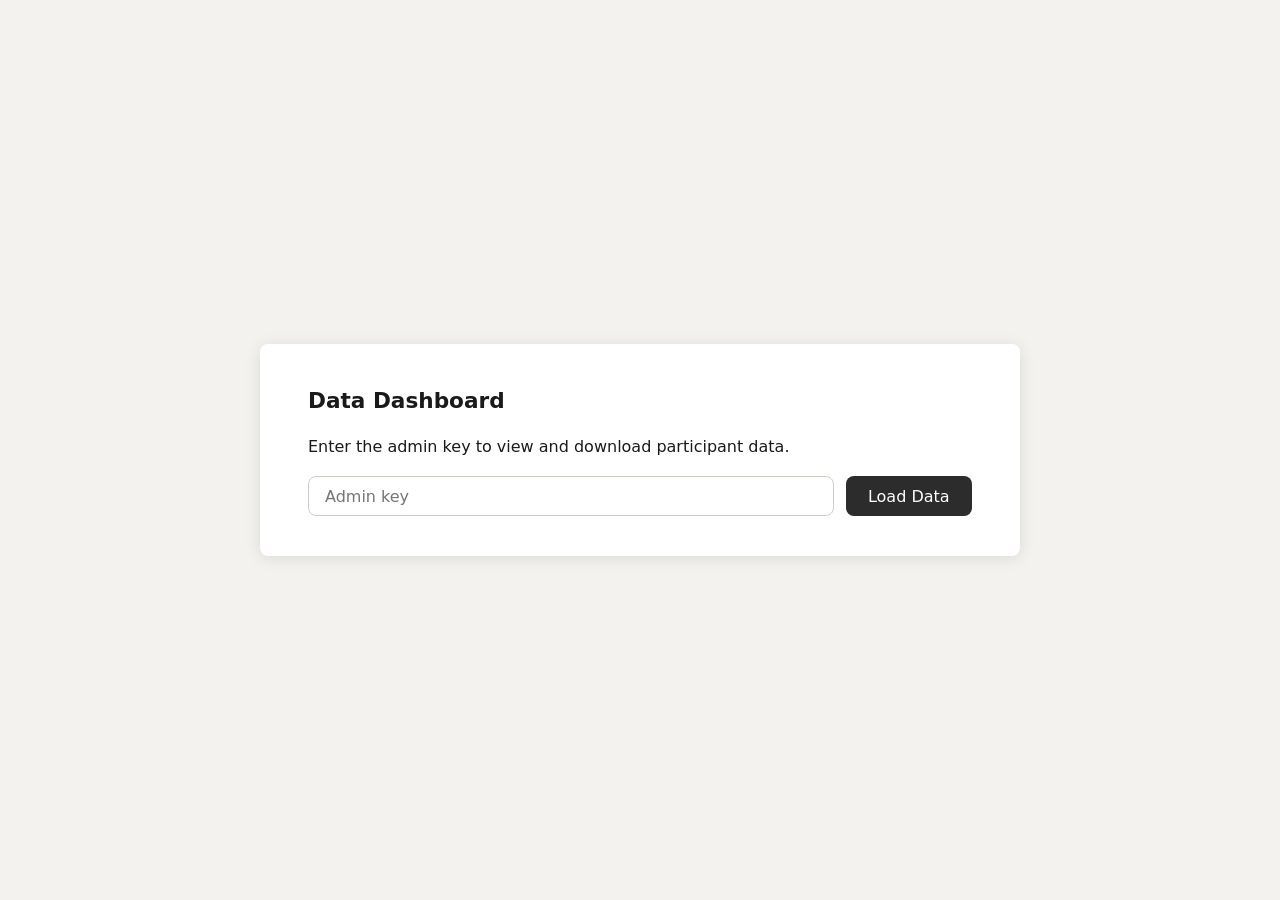
<file: admin.html>
<!DOCTYPE html>
<html lang="en">
<head>
  <meta charset="UTF-8" />
  <meta name="viewport" content="width=device-width, initial-scale=1.0" />
  <title>Admin — Face Pareidolia</title>
  <link rel="stylesheet" href="style.css" />
  <style>
    .admin-card { max-width: 900px; }

    #filter-input {
      padding: 0.4rem 0.8rem;
      border: 1px solid var(--border);
      border-radius: var(--radius);
      font-size: 0.9rem;
      font-family: var(--font);
      width: 260px;
    }

    #data-table {
      width: 100%;
      border-collapse: collapse;
      margin-top: 0.5rem;
      font-size: 0.93rem;
    }
    #data-table th {
      text-align: left;
      padding: 0.55rem 0.75rem;
      border-bottom: 2px solid var(--border);
      font-size: 0.82rem;
      text-transform: uppercase;
      letter-spacing: 0.05em;
      color: var(--text-muted);
    }
    #data-table td {
      padding: 0.55rem 0.75rem;
      border-bottom: 1px solid var(--border);
      vertical-align: middle;
    }
    #data-table tr:last-child td { border-bottom: none; }
    #data-table tr:hover td { background: #f9f8f6; }

    .pid-cell { font-family: monospace; font-size: 0.88rem; }
    .date-cell { color: var(--text-muted); font-size: 0.88rem; white-space: nowrap; }
    .size-cell { color: var(--text-muted); font-size: 0.82rem; }

    .dl-btn {
      display: inline-block;
      padding: 0.3rem 0.75rem;
      border-radius: var(--radius);
      font-size: 0.82rem;
      font-weight: 600;
      text-decoration: none;
      cursor: pointer;
      font-family: var(--font);
    }
    .dl-json { background: #e8f4fd; color: #1a5f8a; border: 1px solid #b8d9f0; }
    .dl-csv  { background: #e8f5e9; color: #1b5e20; border: 1px solid #a5d6a7; }
    .dl-btn:hover { filter: brightness(0.93); }

    .toolbar {
      display: flex;
      justify-content: space-between;
      align-items: center;
      margin-bottom: 1rem;
      flex-wrap: wrap;
      gap: 0.5rem;
    }
    .session-count { color: var(--text-muted); font-size: 0.9rem; }

    #login-error {
      color: var(--incorrect);
      font-size: 0.88rem;
      margin-top: 0.5rem;
      display: none;
    }

    .key-input-row {
      display: flex;
      gap: 0.75rem;
      margin-top: 1rem;
    }
    #admin-key-input {
      padding: 0.6rem 1rem;
      border: 1px solid var(--border);
      border-radius: var(--radius);
      font-size: 1rem;
      font-family: var(--font);
      flex: 1;
    }

    .loading { color: var(--text-muted); font-style: italic; }
  </style>
</head>
<body class="ctx-instruction">
  <div class="screen active">
    <div class="card wide admin-card">
      <h2>Data Dashboard</h2>
      <p>Enter the admin key to view and download participant data.</p>

      <!-- Login -->
      <div id="login-section">
        <div class="key-input-row">
          <input type="password" id="admin-key-input" placeholder="Admin key" autocomplete="current-password" />
          <button id="btn-load" class="btn btn-primary">Load Data</button>
        </div>
        <div id="login-error"></div>
      </div>

      <!-- Data -->
      <div id="data-section" style="display:none; margin-top:1.5rem;">
        <div class="toolbar">
          <div>
            <span class="session-count" id="session-count"></span>
            <span id="fetched-at" style="color:var(--text-muted);font-size:0.82rem;margin-left:0.75rem;"></span>
          </div>
          <input type="text" id="filter-input" placeholder="Filter by participant ID…" />
        </div>
        <table id="data-table">
          <thead>
            <tr>
              <th>Participant ID</th>
              <th>Date &amp; Time (UTC)</th>
              <th>JSON</th>
              <th>CSV</th>
            </tr>
          </thead>
          <tbody id="data-tbody"></tbody>
        </table>
        <p id="no-results" style="display:none; color:var(--text-muted); margin-top:1rem;">No matching sessions.</p>
      </div>
    </div>
  </div>

  <script>
    let allSessions = [];

    function formatDate(iso) {
      const d = new Date(iso);
      return d.toISOString().replace('T', ' ').substring(0, 19);
    }

    function formatSize(bytes) {
      if (bytes >= 1024) return (bytes / 1024).toFixed(1) + ' KB';
      return bytes + ' B';
    }

    function renderTable(sessions) {
      const tbody = document.getElementById('data-tbody');
      const noResults = document.getElementById('no-results');
      tbody.innerHTML = '';

      if (sessions.length === 0) {
        noResults.style.display = 'block';
        return;
      }
      noResults.style.display = 'none';

      sessions.forEach(s => {
        const tr = document.createElement('tr');

        const jsonLink = s.json
          ? `<a class="dl-btn dl-json" href="${s.json.url}" download target="_blank">
               JSON <span class="size-cell">(${formatSize(s.json.size)})</span>
             </a>`
          : '—';

        const csvLink = s.csv
          ? `<a class="dl-btn dl-csv" href="${s.csv.url}" download target="_blank">
               CSV <span class="size-cell">(${formatSize(s.csv.size)})</span>
             </a>`
          : '—';

        tr.innerHTML = `
          <td class="pid-cell">${s.pid}</td>
          <td class="date-cell">${formatDate(s.uploadedAt)}</td>
          <td>${jsonLink}</td>
          <td>${csvLink}</td>
        `;
        tbody.appendChild(tr);
      });
    }

    async function loadData() {
      const key = document.getElementById('admin-key-input').value.trim();
      const errEl = document.getElementById('login-error');
      const btn = document.getElementById('btn-load');

      if (!key) {
        errEl.textContent = 'Please enter the admin key.';
        errEl.style.display = 'block';
        return;
      }

      btn.textContent = 'Loading…';
      btn.disabled = true;
      errEl.style.display = 'none';

      try {
        const res = await fetch(`/api/admin-data?key=${encodeURIComponent(key)}&t=${Date.now()}`);
        const data = await res.json();

        if (!res.ok) {
          errEl.textContent = data.error || 'Error loading data.';
          errEl.style.display = 'block';
          btn.textContent = 'Load Data';
          btn.disabled = false;
          return;
        }

        allSessions = data.sessions;
        document.getElementById('session-count').textContent =
          `${allSessions.length} session${allSessions.length !== 1 ? 's' : ''} found`;
        document.getElementById('fetched-at').textContent =
          `— updated ${formatDate(data.fetchedAt)} UTC`;
        document.getElementById('data-section').style.display = 'block';
        renderTable(allSessions);

      } catch (err) {
        errEl.textContent = 'Network error: ' + err.message;
        errEl.style.display = 'block';
      }

      btn.textContent = 'Refresh';
      btn.disabled = false;
    }

    document.getElementById('btn-load').addEventListener('click', loadData);
    document.getElementById('admin-key-input').addEventListener('keydown', (e) => {
      if (e.key === 'Enter') loadData();
    });

    document.getElementById('filter-input').addEventListener('input', (e) => {
      const q = e.target.value.toLowerCase();
      const filtered = q
        ? allSessions.filter(s => s.pid.toLowerCase().includes(q))
        : allSessions;
      document.getElementById('session-count').textContent =
        `${filtered.length} of ${allSessions.length} session${allSessions.length !== 1 ? 's' : ''}`;
      renderTable(filtered);
    });
  </script>
</body>
</html>
</file>
<file: style.css>
/* ── CSS custom properties ── */
:root {
  --bg-instruction: #f4f2ef;
  --bg-trial: #111111;
  --text-dark: #1a1a1a;
  --text-light: #e8e8e8;
  --text-muted: #666;
  --accent-speed: #c0392b;
  --accent-accuracy: #2980b9;
  --border: #d0ccc8;
  --card-bg: #ffffff;
  --btn-primary-bg: #2c2c2c;
  --btn-primary-hover: #444;
  --btn-secondary-bg: #e8e5e1;
  --btn-secondary-hover: #d4d0cb;
  --correct: #27ae60;
  --incorrect: #e74c3c;
  --timeout: #7f8c8d;
  --radius: 8px;
  --font: 'Segoe UI', system-ui, -apple-system, sans-serif;
}

/* ── Reset ── */
*, *::before, *::after { box-sizing: border-box; margin: 0; padding: 0; }

body {
  font-family: var(--font);
  font-size: 16px;
  line-height: 1.6;
  min-height: 100vh;
  display: flex;
  align-items: center;
  justify-content: center;
  transition: background-color 0.2s;
}

body.ctx-instruction {
  background: var(--bg-instruction);
  color: var(--text-dark);
}

body.ctx-trial {
  background: var(--bg-trial);
  color: var(--text-light);
}

/* ── Screen management ── */
.screen { display: none; width: 100%; min-height: 100vh; align-items: center; justify-content: center; }
.screen.active { display: flex; }

/* ── Card ── */
.card {
  background: var(--card-bg);
  color: var(--text-dark);
  border-radius: var(--radius);
  padding: 2.5rem 3rem;
  max-width: 560px;
  width: 100%;
  box-shadow: 0 2px 16px rgba(0,0,0,0.10);
}
.card.wide { max-width: 760px; }

body.ctx-trial .card {
  background: #1e1e1e;
  color: var(--text-light);
  border: 1px solid #333;
}

h1 { font-size: 1.6rem; margin-bottom: 1.2rem; }
h2 { font-size: 1.35rem; margin-bottom: 1rem; }
p  { margin-bottom: 0.8rem; }
ul { margin: 0.5rem 0 1rem 1.4rem; }
ul li { margin-bottom: 0.4rem; }
kbd {
  background: #eee;
  border: 1px solid #bbb;
  border-radius: 4px;
  padding: 1px 6px;
  font-family: monospace;
  font-size: 0.9em;
}
body.ctx-trial kbd { background: #333; border-color: #555; color: #eee; }

/* ── Buttons ── */
.btn-row { display: flex; gap: 0.75rem; margin-top: 1.5rem; flex-wrap: wrap; }
.btn {
  padding: 0.6rem 1.4rem;
  border: none;
  border-radius: var(--radius);
  font-size: 1rem;
  cursor: pointer;
  font-family: var(--font);
  transition: background 0.15s;
}
.btn-primary { background: var(--btn-primary-bg); color: #fff; }
.btn-primary:hover { background: var(--btn-primary-hover); }
.btn-secondary { background: var(--btn-secondary-bg); color: var(--text-dark); }
.btn-secondary:hover { background: var(--btn-secondary-hover); }

/* ── Consent ── */
.consent-text {
  max-height: 340px;
  overflow-y: auto;
  border: 1px solid var(--border);
  border-radius: var(--radius);
  padding: 1rem 1.2rem;
  margin-bottom: 0.5rem;
  background: #fafaf8;
  font-size: 0.93rem;
}

/* ── Eligibility ── */
.elig-item { margin-bottom: 1rem; padding-bottom: 1rem; border-bottom: 1px solid var(--border); }
.elig-item:last-of-type { border-bottom: none; }
.elig-item p { margin-bottom: 0.4rem; font-weight: 500; }
.elig-item label { margin-right: 1.5rem; cursor: pointer; }

/* ── Participant ID ── */
.pid-display {
  font-size: 1.6rem;
  font-family: monospace;
  letter-spacing: 0.08em;
  text-align: center;
  padding: 1rem;
  background: #f0ede8;
  border-radius: var(--radius);
  margin: 1rem 0;
  border: 1px solid var(--border);
}
.hint { font-size: 0.88rem; color: var(--text-muted); margin-top: 0.5rem; }
body.ctx-trial .hint { color: #aaa; }

/* ── BFI ── */
.likert-legend {
  display: flex;
  justify-content: space-between;
  font-size: 0.78rem;
  color: var(--text-muted);
  margin-bottom: 1.2rem;
  flex-wrap: wrap;
  gap: 0.3rem;
}
.bfi-item { margin-bottom: 1.4rem; }
.bfi-item .item-text { margin-bottom: 0.5rem; font-size: 0.95rem; }
.bfi-item .item-text em { color: var(--text-muted); font-size: 0.85em; }
.likert-grid {
  display: grid;
  grid-template-columns: repeat(5, 1fr);
  gap: 0.4rem;
}
.likert-grid input[type="radio"] { position: absolute; opacity: 0; width: 0; height: 0; }
.likert-grid label {
  display: flex;
  flex-direction: column;
  align-items: center;
  justify-content: center;
  padding: 0.45rem 0.2rem;
  border: 1.5px solid var(--border);
  border-radius: var(--radius);
  cursor: pointer;
  font-size: 0.9rem;
  font-weight: 600;
  transition: background 0.1s, border-color 0.1s;
  user-select: none;
}
.likert-grid label:hover { background: #e8e5e1; }
.likert-grid input[type="radio"]:checked + label {
  background: var(--btn-primary-bg);
  color: #fff;
  border-color: var(--btn-primary-bg);
}

/* ── Key map ── */
.key-map {
  display: flex;
  gap: 2rem;
  justify-content: center;
  margin: 1.5rem 0;
}
.key-box {
  display: flex;
  flex-direction: column;
  align-items: center;
  gap: 0.4rem;
}
.key {
  display: inline-flex;
  align-items: center;
  justify-content: center;
  width: 60px;
  height: 60px;
  border: 2px solid #bbb;
  border-radius: 10px;
  font-size: 1.8rem;
  font-weight: 700;
  background: #f5f5f5;
  box-shadow: 0 3px 0 #bbb;
}
.key-label { font-size: 0.9rem; font-weight: 600; color: var(--text-muted); }

/* ── Warning ── */
.warning {
  background: #fff3cd;
  border: 1px solid #ffc107;
  border-radius: var(--radius);
  padding: 0.7rem 1rem;
  margin-top: 0.8rem;
  font-size: 0.9rem;
}

/* ── Block instructions ── */
.block-badge {
  display: inline-block;
  padding: 0.3rem 0.9rem;
  border-radius: 20px;
  font-size: 0.85rem;
  font-weight: 700;
  letter-spacing: 0.05em;
  text-transform: uppercase;
  margin-bottom: 1rem;
}
.badge-speed { background: var(--accent-speed); color: #fff; }
.badge-accuracy { background: var(--accent-accuracy); color: #fff; }
#block-instr-body p { margin-bottom: 0.5rem; }

/* ── Trial screen ── */
#screen-trial { position: relative; flex-direction: column; }

.trial-progress {
  position: fixed;
  top: 1rem;
  right: 1.2rem;
  font-size: 0.8rem;
  color: #555;
  z-index: 10;
}
body.ctx-trial .trial-progress { color: #666; }

.fixation {
  font-size: 3rem;
  font-weight: 300;
  color: #ccc;
  user-select: none;
}
body.ctx-trial .fixation { color: #999; }

.stimulus-img {
  width: 400px;
  height: 400px;
  object-fit: contain;
  display: block;
  transform: translateZ(0);
  image-rendering: crisp-edges;
}

/* ── Feedback overlay ── */
.feedback-overlay {
  position: fixed;
  inset: 0;
  display: flex;
  align-items: center;
  justify-content: center;
  font-size: 2.2rem;
  font-weight: 700;
  letter-spacing: 0.03em;
  z-index: 100;
  pointer-events: none;
}
.feedback-correct   { color: var(--correct); }
.feedback-incorrect { color: var(--incorrect); }
.feedback-timeout   { color: var(--timeout); }

/* ── Fullscreen overlay ── */
.fullscreen-overlay {
  position: fixed;
  inset: 0;
  background: rgba(0,0,0,0.85);
  display: flex;
  align-items: center;
  justify-content: center;
  z-index: 200;
}

/* ── Mobile response buttons ── */
.mobile-response-btns {
  display: none; /* hidden on desktop */
}

@media (pointer: coarse) {
  .mobile-response-btns {
    display: flex;
    position: fixed;
    bottom: 0;
    left: 0;
    right: 0;
    height: 130px;
    z-index: 50;
  }

  .mobile-key-btn {
    flex: 1;
    border: none;
    cursor: pointer;
    display: flex;
    flex-direction: column;
    align-items: center;
    justify-content: center;
    gap: 0.25rem;
    -webkit-tap-highlight-color: transparent;
    user-select: none;
    touch-action: manipulation;
    transition: filter 0.1s;
  }
  .mobile-key-btn:active { filter: brightness(0.8); }

  .mobile-key-f { background: #1a5c38; }
  .mobile-key-j { background: #6b1f1f; }

  .mobile-key-letter {
    font-size: 2.4rem;
    font-weight: 800;
    color: #fff;
    line-height: 1;
  }
  .mobile-key-label {
    font-size: 0.85rem;
    font-weight: 600;
    color: rgba(255,255,255,0.8);
    text-transform: uppercase;
    letter-spacing: 0.05em;
  }

  /* Push stimulus up so it's not hidden behind buttons */
  #screen-trial {
    padding-bottom: 130px;
  }

  .stimulus-img {
    width: min(90vw, 360px);
    height: min(90vw, 360px);
  }
}

/* ── Save status ── */
.save-status {
  padding: 0.8rem 1rem;
  border-radius: var(--radius);
  margin: 0.8rem 0;
  font-size: 0.92rem;
}
.save-ok  { background: #d4edda; color: #155724; border: 1px solid #c3e6cb; }
.save-err { background: #f8d7da; color: #721c24; border: 1px solid #f5c6cb; }
.save-pending { background: #fff3cd; color: #856404; border: 1px solid #ffeeba; }
</file>
